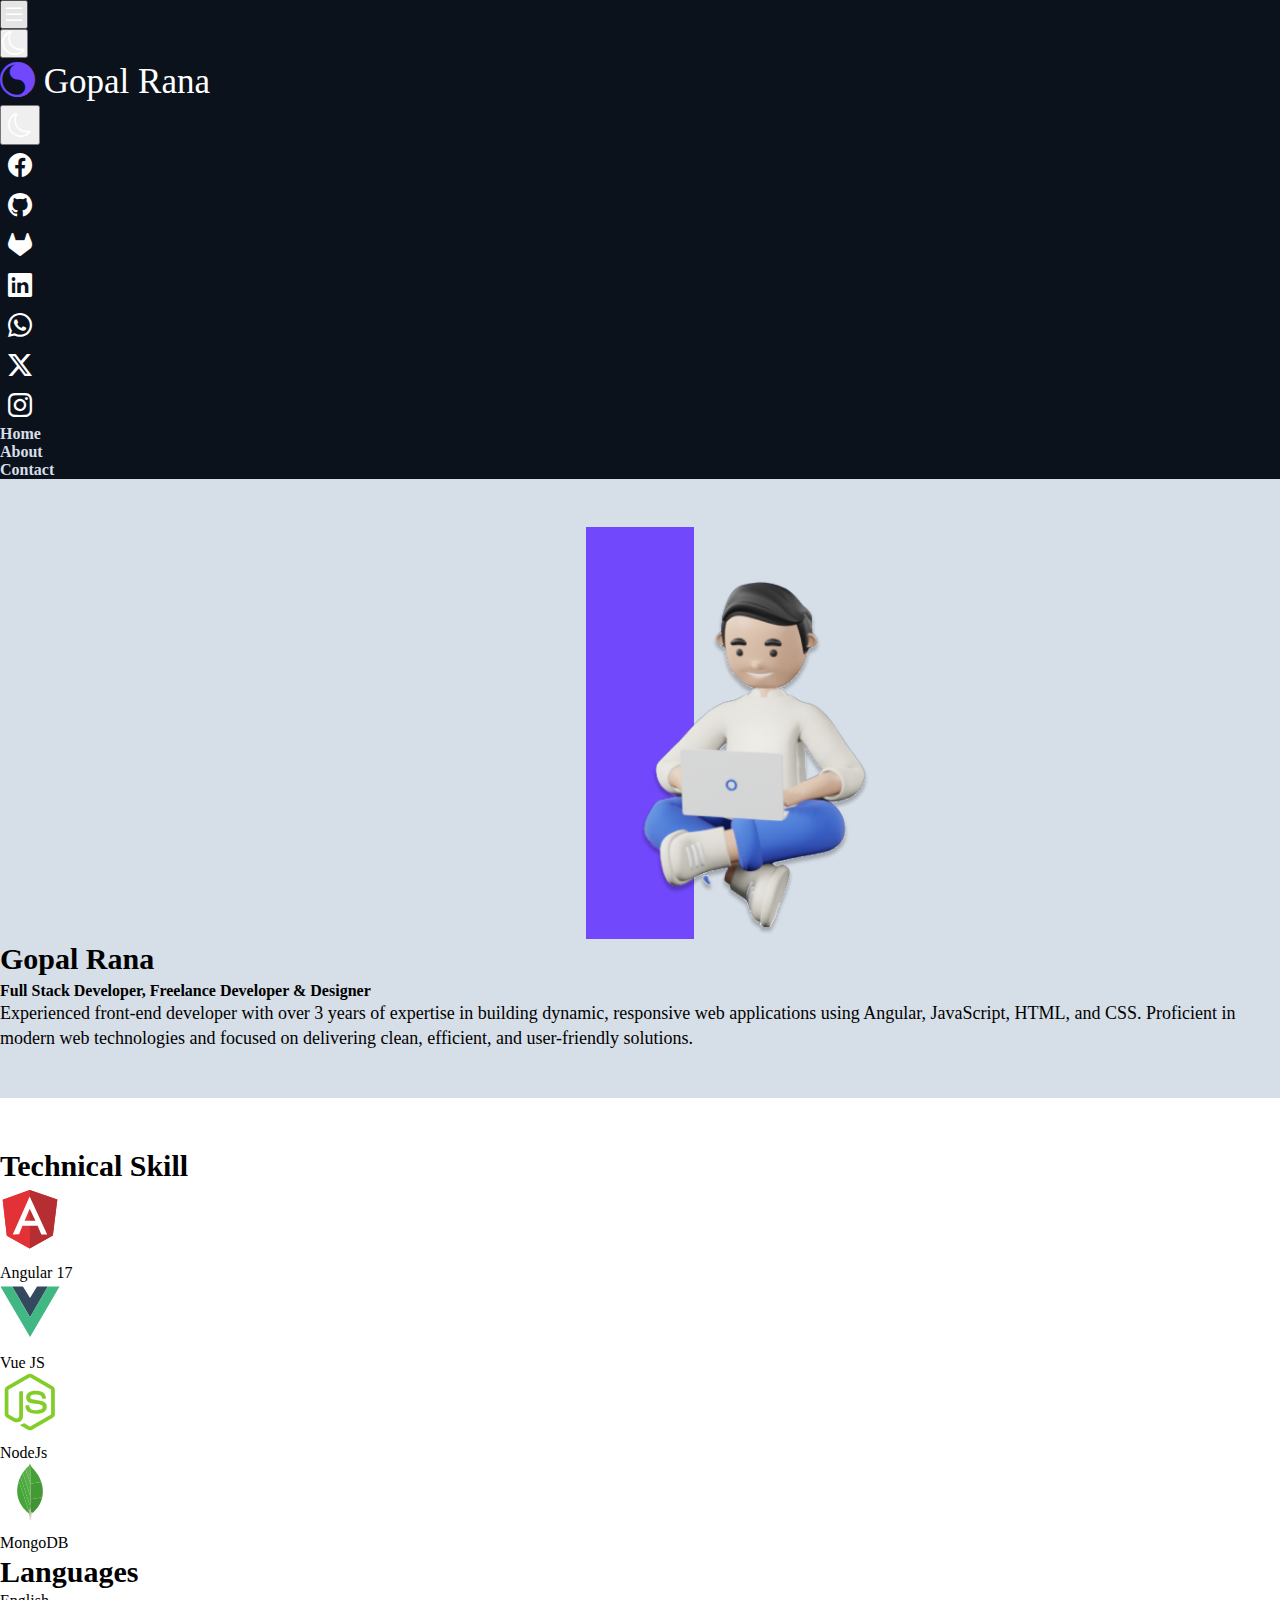
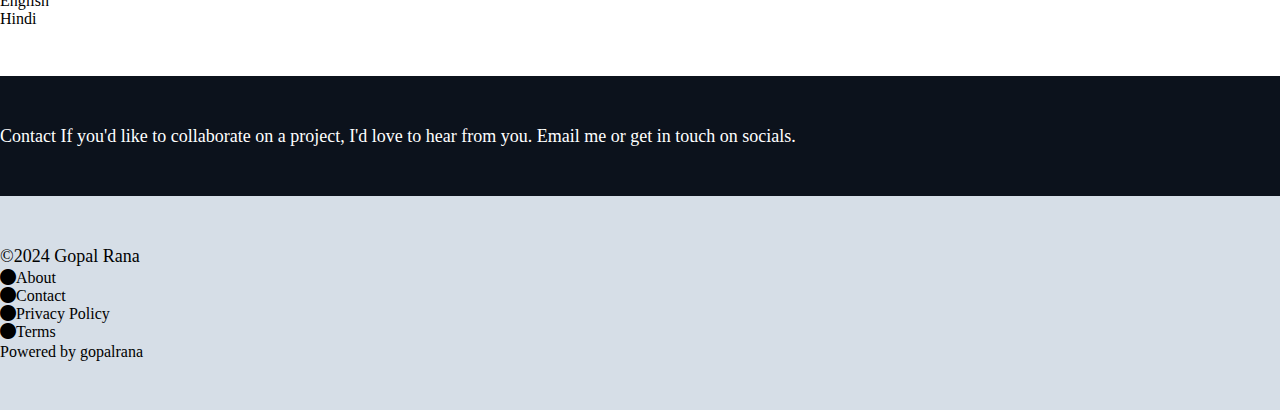
<file: index.html>
<!DOCTYPE html>
<html lang="en">
<head>
    <meta charset="UTF-8">
    <meta name="viewport" content="width=device-width, initial-scale=1.0">
     <!-- Bootstrap CSS -->
     <link rel="stylesheet" href="https://cdn.jsdelivr.net/npm/bootstrap-icons@1.11.3/font/bootstrap-icons.min.css"> 
     <link href="https://cdn.jsdelivr.net/npm/bootstrap@5.0.2/dist/css/bootstrap.min.css" rel="stylesheet" integrity="sha384-EVSTQN3/azprG1Anm3QDgpJLIm9Nao0Yz1ztcQTwFspd3yD65VohhpuuCOmLASjC" crossorigin="anonymous">
     <link rel="stylesheet" href="./assets/css/index.css">
    <title>ranagopal</title>
</head>
<body>
    <div id="app"></div>
     
     <script src="https://cdn.jsdelivr.net/npm/bootstrap@5.0.2/dist/js/bootstrap.bundle.min.js" integrity="sha384-MrcW6ZMFYlzcLA8Nl+NtUVF0sA7MsXsP1UyJoMp4YLEuNSfAP+JcXn/tWtIaxVXM" crossorigin="anonymous"></script>
     <script src="./gpapp/gpapp.js"></script>
     <script src="./assets/js/main.js"></script>
</body>
</html>
</file>
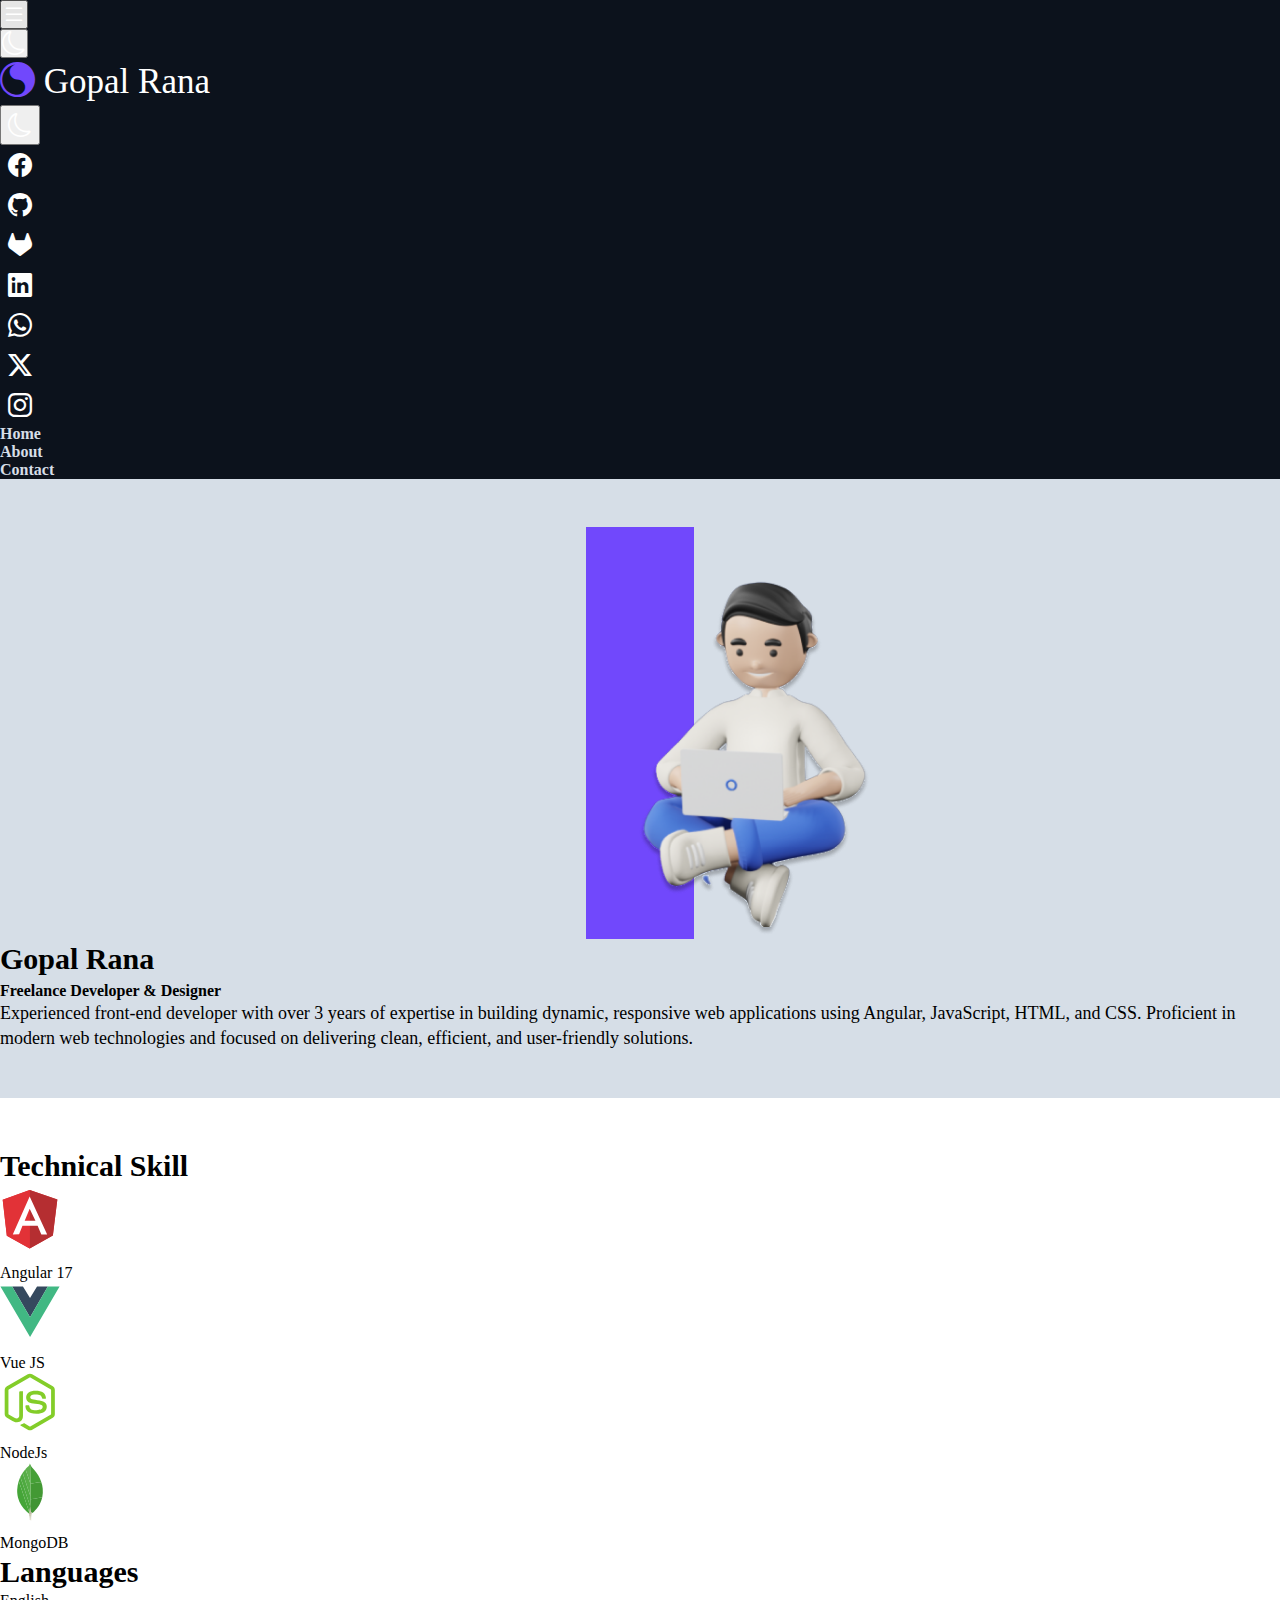
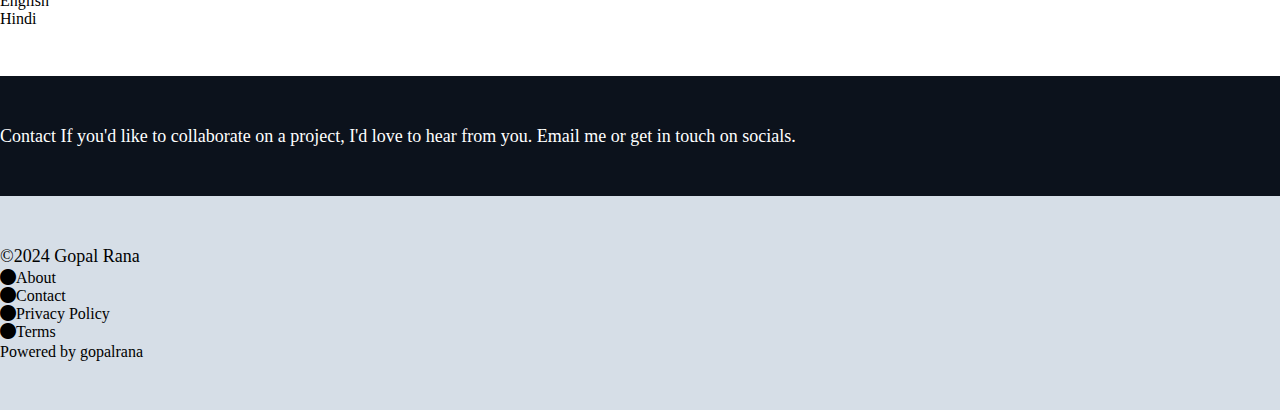
<file: app.html>
<!DOCTYPE html>
<html lang="en">
<head>
    <meta charset="UTF-8">
    <meta name="viewport" content="width=device-width, initial-scale=1.0">
     <!-- Bootstrap CSS -->
     <link rel="stylesheet" href="https://cdn.jsdelivr.net/npm/bootstrap-icons@1.11.3/font/bootstrap-icons.min.css"> 
     <link href="https://cdn.jsdelivr.net/npm/bootstrap@5.0.2/dist/css/bootstrap.min.css" rel="stylesheet" integrity="sha384-EVSTQN3/azprG1Anm3QDgpJLIm9Nao0Yz1ztcQTwFspd3yD65VohhpuuCOmLASjC" crossorigin="anonymous">
     <link rel="stylesheet" href="https://gopalubt.github.io/profile/assets/css/index.css">
    <title>ranagopal</title>
</head>
<body>
    <div id="app">
        <header data-gp-component="header"></header>    
        <main data-gp-component="main"></main>    
        <footer data-gp-component="footer"></footer>    
    </div>
     
     <script src="https://cdn.jsdelivr.net/npm/bootstrap@5.0.2/dist/js/bootstrap.bundle.min.js" integrity="sha384-MrcW6ZMFYlzcLA8Nl+NtUVF0sA7MsXsP1UyJoMp4YLEuNSfAP+JcXn/tWtIaxVXM" crossorigin="anonymous"></script>
     <!-- <script src="/gpapp/gpapp.js"></script> -->
     <script src="https://gopalubt.github.io/profile/gpapp/gpapp.js"></script>
     <script src="https://gopalubt.github.io/profile/app.js"></script>
</body>
</html>
</file>
<file: assets/css/index.css>
:root{
    --color-primary : #7148fc;
    --color-darkest: #0c121c;
    --color-dark: #1e293b;
    --color-mid: #b8bfc6;
    --color-light: #d6dee7;
    --color-lightest: #ffffff;

    --nuetral: rgb(51, 65, 85);
}
*{
    box-sizing: border-box;
    margin:0;
    padding: 0;
}
body{ 
    font-size:16px; 
    --text-primay:var(--nuetral);
    --bg-background: var(--color-lightest);
    height:100%;
    width:100%;
    color: var(--text-primary);
    background-color:var(--bg-background);
}
body:has(#app.darkMode){
    --text-primay:var(--nuetral);
    --bg-background: var(--color-dark);
    color: var(--color-lightest);
}

.bg-th-primary{ background-color: var( --color-primary) !important; }
.bg-th-dark{ background-color: var( --color-dark) !important; }
.bg-th-darkest{ background-color: var( --color-darkest) !important; }
.bg-th-mid{ background-color: var( --color-mid) !important; }
.bg-th-light{ background-color: var( --color-light) !important; }
.bg-th-lightest{ background-color: var( --color-lightest) !important; }
.fc-primary{ color: var( --color-primary) !important; }
.fc-dark{ color: var( --color-dark) !important; }
.fc-darkest{ color: var( --color-darkest) !important; }
.fc-mid{ color: var( --color-mid) !important; }
.fc-light{ color: var( --color-light) !important; }
.fc-lightest{ color: var( --color-lightest) !important; }
.fs-xs{ font-size: 9px !important; line-height:135% }
.fs-sm{ font-size: 16px !important; line-height:135% }
.fs-normal{ font-size: 18px !important; line-height:135% }
.fs-md{ font-size: 23px !important; line-height:135% }
.fs-lg{ font-size: 30px !important; line-height:135% }
.fs-xl{ font-size: 35px !important; line-height:135% }
.fs-xxl{ font-size: 48px !important; line-height:135% }

.w-fit-content, .col-fit{width:fit-content !important}
.fw-semibold{font-weight:600 !important}
a:not(:hover){ text-decoration:none !important; color: var(--text-primary)}

.block{
    padding: 3rem 0;
}
.bi{ line-height:1 !important }
header .bi{ font-size: 1.5rem; }
header .list-group .list-group-item{
    display: flex;
    align-items: center;
    justify-content: center;  
    transition: all .15s cubic-bezier(.4,0,.2,1);
}
header .icon-group .list-group-item{
    padding: .5rem;
    aspect-ratio: 1;
    height: 2.5rem;
    width: 2.5rem;
}

header .list-group .list-group-item:hover, header .list-group .list-group-item:focus{
    /* background-color: var(--color-light) !important; */
    background-color:hsla(0, 0%, 100%, .2) !important;
}
header .nav-link {
    color: var(--color-light);
    font-weight:600;
    text-transform: capitalize;
}
header .nav .nav-link.active, header .nav .nav-link:hover, header .nav .nav-link:focus, header .nav .nav-link:active {
    color: #fff !important;
    background-color: transparent !important;
}
.profile-image-wrapper {
    width: 6.8rem !important;
    background: var(--color-primary);
    margin: auto;
}
p{ margin-bottom:0 !important}
#header {
    position: sticky; /* Set position to sticky */
    top: -133px; /* Stick to the top of the viewport */
    z-index: 9999; /* Keep it above other content */
}
footer .nav-link{color: var(--text-primary)}
footer .nav-link:focus, footer .nav-link:hover{
    color: var(--text-primary);
    text-decoration: underline;
    text-underline-offset: 2px;
    text-decoration-color: inherit;
}
.skill-items {
    width: 8rem;
}
.skills-icon{
    width: 60px;
    height: auto;
    margin-bottom: .5rem;
}
</file>
